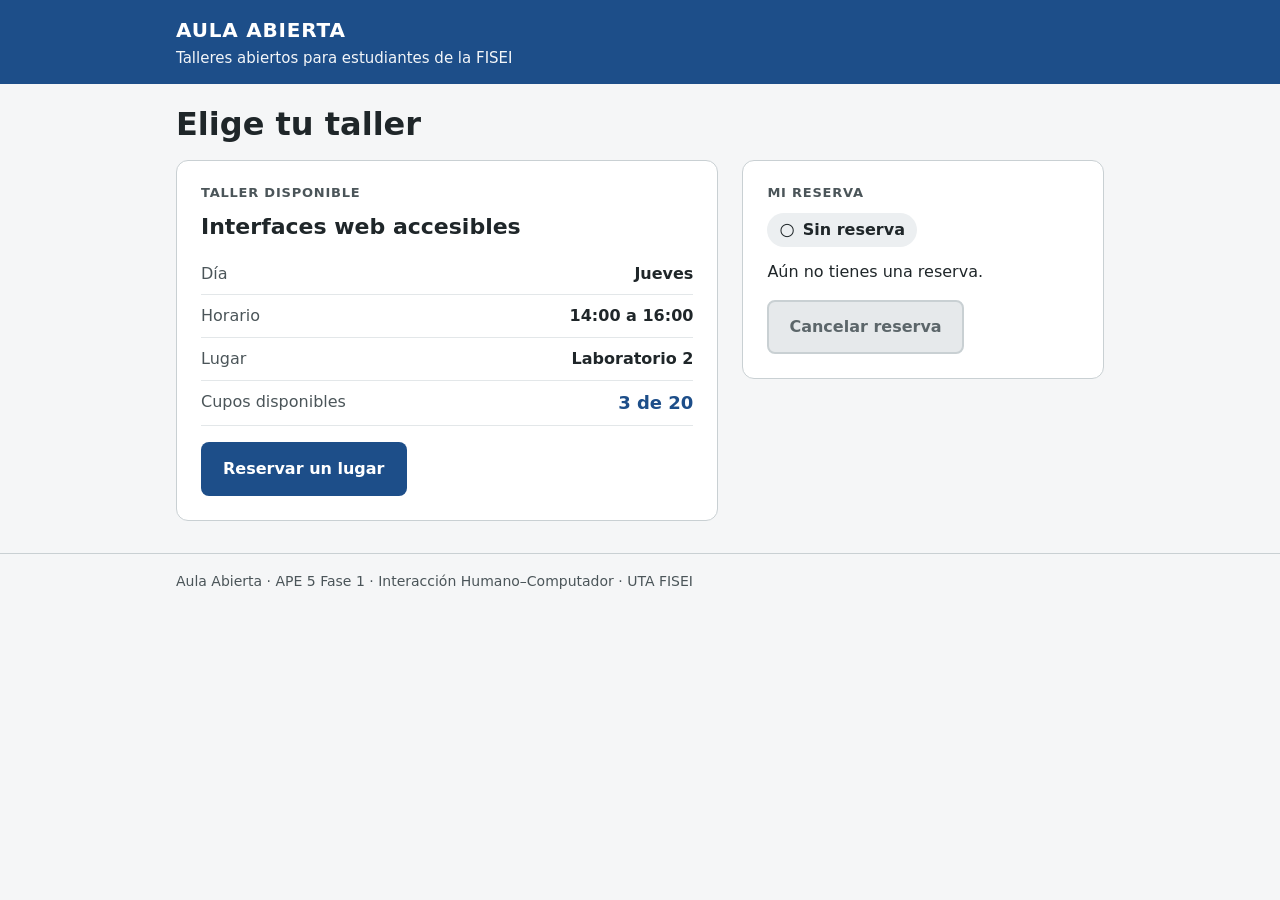
<file: index.html>
<!doctype html>
<html lang="es">
<head>
  <meta charset="utf-8">
  <meta name="viewport" content="width=device-width, initial-scale=1">
  <title>Aula Abierta · APE 5 Fase 1</title>
  <!-- Para GitHub Pages: la página principal está en src/ -->
  <meta http-equiv="refresh" content="0; url=src/index.html">
</head>
<body>
  <p><a href="src/index.html">Abrir la interfaz de reserva de talleres</a></p>
</body>
</html>
</file>
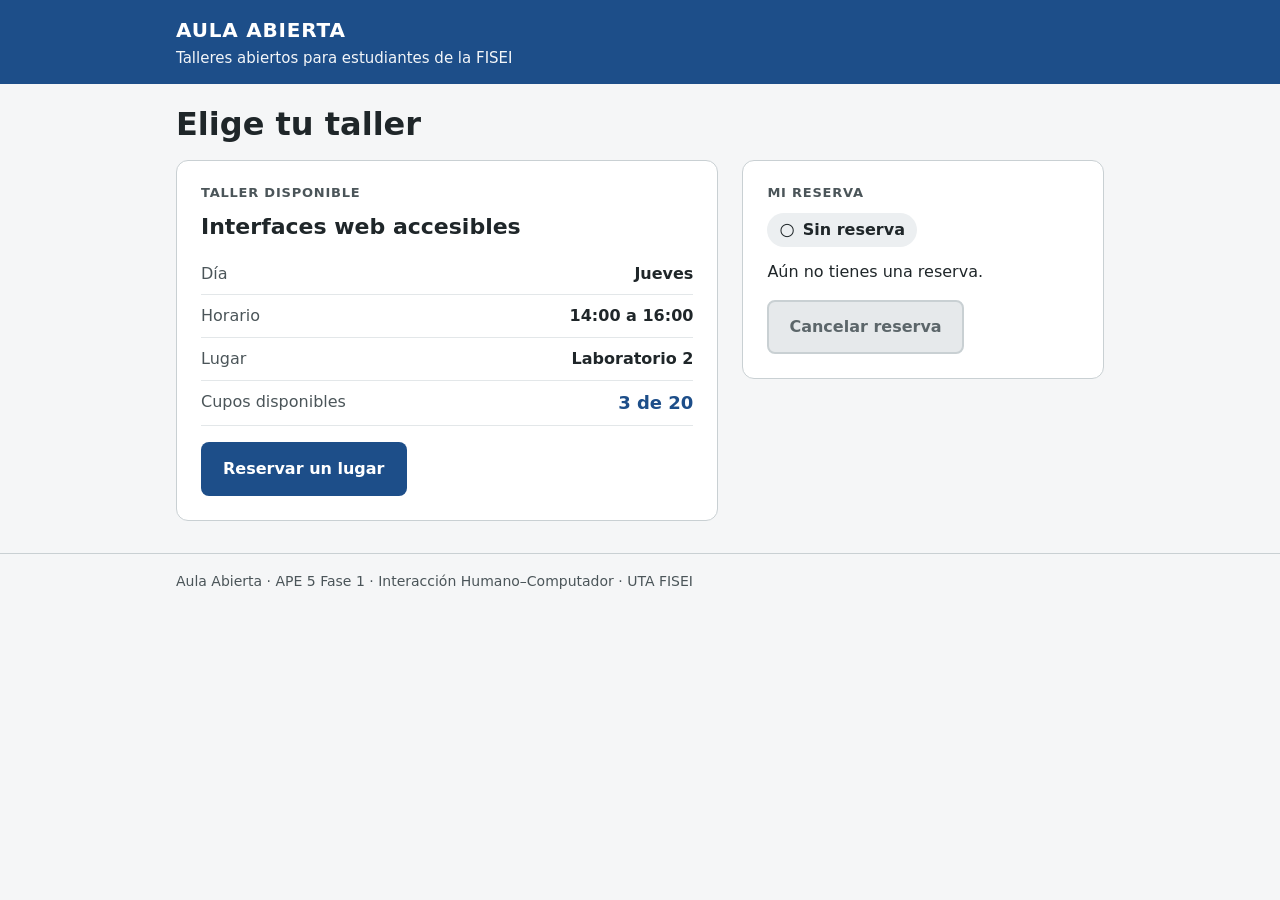
<file: src/index.html>
<!doctype html>
<html lang="es">
<head>
  <meta charset="utf-8">
  <!-- Sin viewport el celular simula 980 px de ancho y achica toda la página -->
  <meta name="viewport" content="width=device-width, initial-scale=1">
  <title>Aula Abierta · Reserva de talleres</title>
  <link rel="stylesheet" href="estilos.css">
  <script src="reserva.js" defer></script>
</head>
<body>
  <a class="saltar" href="#contenido">Saltar al contenido</a>

  <header class="cabecera">
    <div class="contenedor">
      <p class="marca">Aula Abierta</p>
      <p class="lema">Talleres abiertos para estudiantes de la FISEI</p>
    </div>
  </header>

  <!-- El orden del HTML es el orden de lectura: 1) taller, 2) mi reserva.
       El CSS solo cambia la distribución, nunca este orden. -->
  <main id="contenido" class="contenedor">
    <h1>Elige tu taller</h1>

    <div class="distribucion">
      <!-- 1. Información del taller y acción principal -->
      <section class="panel" aria-labelledby="titulo-talleres">
        <h2 id="titulo-talleres" class="titulo-seccion">Taller disponible</h2>

        <article class="taller" aria-labelledby="titulo-taller">
          <h3 id="titulo-taller">Interfaces web accesibles</h3>

          <dl class="datos">
            <div>
              <dt>Día</dt>
              <dd>Jueves</dd>
            </div>
            <div>
              <dt>Horario</dt>
              <dd>14:00 a 16:00</dd>
            </div>
            <div>
              <dt>Lugar</dt>
              <dd>Laboratorio 2</dd>
            </div>
            <div class="dato-decisivo">
              <dt>Cupos disponibles</dt>
              <dd><span id="cupos">3</span> de 20</dd>
            </div>
          </dl>

          <button type="button" id="btn-reservar" class="btn btn-principal">
            Reservar un lugar
          </button>
        </article>
      </section>

      <!-- 2. Estado de la reserva (antes era un <aside> que se perdía a 360 px) -->
      <section class="panel panel-estado" id="mi-reserva" aria-labelledby="titulo-reserva" data-estado="disponible">
        <h2 id="titulo-reserva" class="titulo-seccion">Mi reserva</h2>

        <p class="insignia" id="insignia">
          <span class="insignia-icono" id="insignia-icono" aria-hidden="true">○</span>
          <span id="insignia-texto">Sin reserva</span>
        </p>

        <!-- Región que comunica cada cambio de estado (la anuncia el lector de pantalla) -->
        <p role="status" id="estado" class="mensaje">Aún no tienes una reserva.</p>

        <button type="button" id="btn-cancelar" class="btn btn-secundario" disabled>
          Cancelar reserva
        </button>
      </section>
    </div>
  </main>

  <footer class="pie">
    <div class="contenedor">
      <p>Aula Abierta · APE 5 Fase 1 · Interacción Humano–Computador · UTA FISEI</p>
    </div>
  </footer>
</body>
</html>
</file>
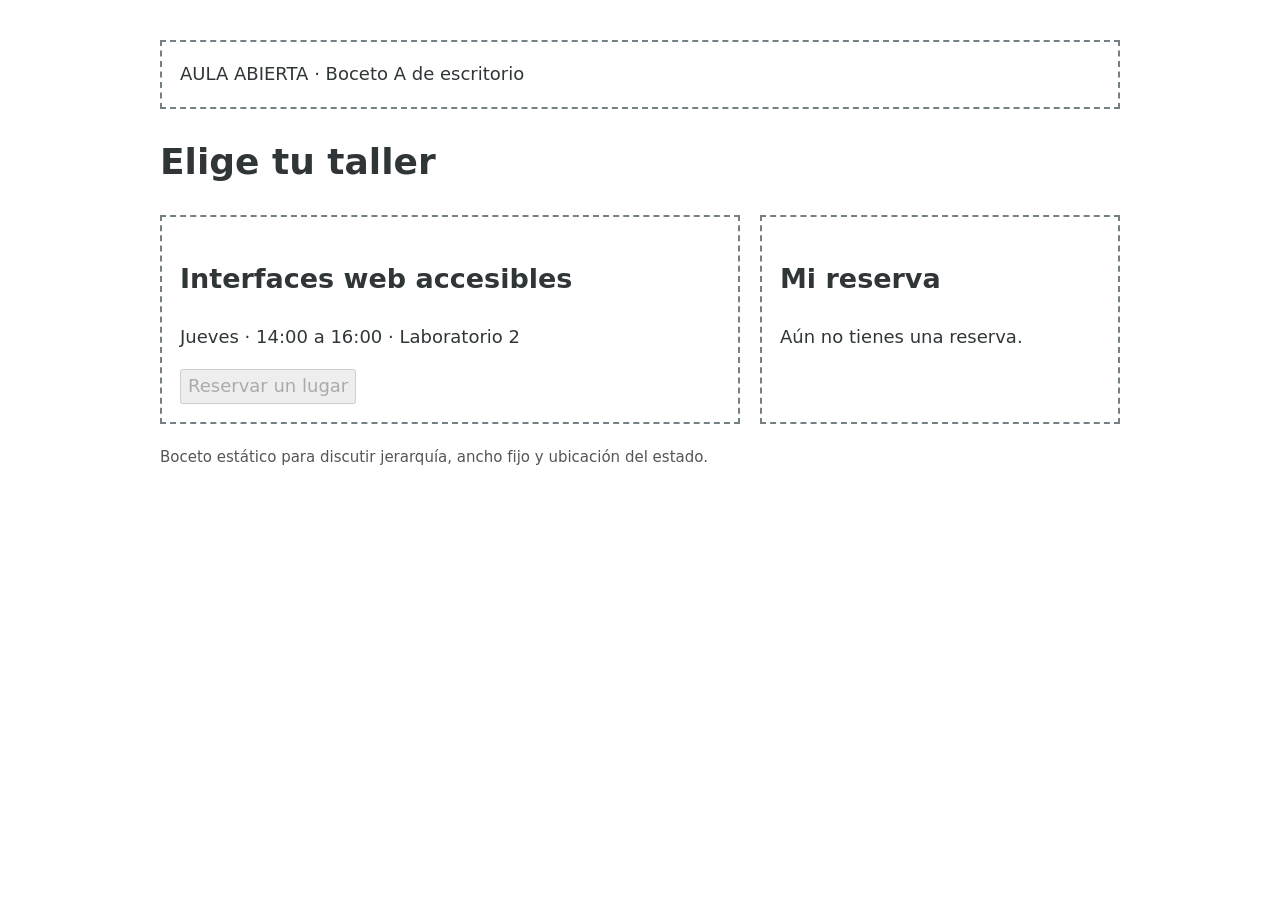
<file: prototipos/prototipo-A.html>
<!doctype html><html lang="es"><meta charset="utf-8"><meta name="viewport" content="width=device-width, initial-scale=1"><title>Aula Abierta · Talleres</title><style>body{width:960px;margin:40px auto;font:18px/1.6 system-ui;color:#303638}header,article,aside{padding:18px;border:2px dashed #758084}main{display:grid;grid-template-columns:580px 360px;gap:20px}button{font:inherit}small{color:#555}</style><header>AULA ABIERTA · Boceto A de escritorio</header><h1>Elige tu taller</h1><main><article><h2>Interfaces web accesibles</h2><p>Jueves · 14:00 a 16:00 · Laboratorio 2</p><button disabled>Reservar un lugar</button></article><aside><h2>Mi reserva</h2><p>Aún no tienes una reserva.</p></aside></main><p><small>Boceto estático para discutir jerarquía, ancho fijo y ubicación del estado.</small></p></html>
</file>
<file: src/estilos.css>
/* =========================================================
   AULA ABIERTA · CSS MOBILE FIRST
   Base: una sola columna (celular).
   @media (min-width: 48rem) → 768 px: dos columnas.
   El orden del HTML (taller → mi reserva) no se altera.
   ========================================================= */

:root {
  --texto: #1f2629;           /* sobre blanco: 15,3:1 */
  --texto-suave: #4b5559;     /* sobre blanco: 7,6:1 */
  --fondo: #f5f6f7;
  --superficie: #ffffff;
  --borde: #c9d0d3;
  --primario: #1d4e89;        /* con texto blanco: 8,4:1 */
  --primario-hover: #163c69;
  --exito: #1b6e3a;           /* con texto blanco: 6,4:1 */
  --exito-fondo: #e5f3ea;
  --aviso: #8a4b00;           /* sobre su fondo: 6,0:1 */
  --aviso-fondo: #fdf0dd;
  --foco: #f2a900;
  --radio: 0.75rem;
  --espacio: 1rem;
}

/* ---------- Base ---------- */
*,
*::before,
*::after {
  box-sizing: border-box;
}

body {
  margin: 0;
  font-family: system-ui, -apple-system, "Segoe UI", Roboto, Arial, sans-serif;
  font-size: 1rem;            /* 16 px: legible sin zoom */
  line-height: 1.6;
  color: var(--texto);
  background: var(--fondo);
}

/* ANTES: body { width: 960px } → desborde a 360 px.
   AHORA: ancho fluido con límite. */
.contenedor {
  width: 100%;
  max-width: 60rem;           /* 960 px como máximo, igual que el boceto */
  margin-inline: auto;
  padding-inline: var(--espacio);
}

h1, h2, h3 { line-height: 1.25; }

/* Foco visible para quien navega con Tab */
:focus-visible {
  outline: 3px solid var(--foco);
  outline-offset: 3px;
}

.saltar {
  position: absolute;
  left: var(--espacio);
  top: -3rem;
  padding: 0.5rem 1rem;
  background: var(--foco);
  color: #000;
  font-weight: 700;
  z-index: 10;
}
.saltar:focus { top: 0.5rem; }

/* ---------- Cabecera ---------- */
.cabecera {
  background: var(--primario);
  color: #fff;
  padding-block: 0.875rem;
}
.marca {
  margin: 0;
  font-size: 1.25rem;
  font-weight: 800;
  letter-spacing: 0.04em;
  text-transform: uppercase;
}
.lema { margin: 0; font-size: 0.9375rem; opacity: 0.95; }

main { padding-block: 1.25rem 2rem; }
h1 { font-size: 1.625rem; margin: 0 0 1rem; }

/* ---------- Distribución: UNA columna en móvil ---------- */
.distribucion {
  display: grid;
  grid-template-columns: 1fr;
  gap: var(--espacio);
}

.panel {
  background: var(--superficie);
  border: 1px solid var(--borde);
  border-radius: var(--radio);
  padding: var(--espacio);
  min-width: 0;               /* evita que el contenido empuje la columna */
}

.titulo-seccion {
  margin: 0 0 0.75rem;
  font-size: 0.8125rem;
  font-weight: 700;
  letter-spacing: 0.06em;
  text-transform: uppercase;
  color: var(--texto-suave);
}

.taller h3 { margin: 0 0 0.75rem; font-size: 1.375rem; }

/* Lista de descripción: término y valor en la misma fila */
.datos { margin: 0 0 1rem; }
.datos > div {
  display: flex;
  justify-content: space-between;
  gap: 1rem;
  padding-block: 0.5rem;
  border-bottom: 1px solid #e3e7e9;
}
.datos dt { color: var(--texto-suave); }
.datos dd { margin: 0; font-weight: 600; text-align: right; }

/* Dato decisivo destacado: es lo que el estudiante necesita para decidir */
.dato-decisivo dd { font-size: 1.125rem; color: var(--primario); }

/* ---------- Botones nativos ---------- */
.btn {
  font: inherit;
  font-weight: 700;
  width: 100%;                /* móvil: todo el ancho, fácil de tocar (Fitts) */
  min-height: 3rem;           /* 48 px */
  padding: 0.75rem 1.25rem;
  border-radius: 0.5rem;
  cursor: pointer;
  border: 2px solid transparent;
}
.btn-principal { background: var(--primario); color: #fff; }
.btn-principal:hover:not(:disabled) { background: var(--primario-hover); }
.btn-secundario { background: #fff; color: var(--primario); border-color: var(--primario); }
.btn-secundario:hover:not(:disabled) { background: #eef3fa; }

/* Estado deshabilitado claramente distinto (no solo por color: texto y cursor) */
.btn:disabled {
  background: #e6e9eb;
  color: #5c666a;             /* 5,1:1 sobre el gris */
  border-color: #c9d0d3;
  cursor: not-allowed;
}

/* ---------- Panel de estado ---------- */
.insignia {
  display: inline-flex;
  align-items: center;
  gap: 0.5rem;
  margin: 0 0 0.75rem;
  padding: 0.25rem 0.75rem;
  border-radius: 999px;
  font-weight: 700;
  background: #eceff1;
  color: var(--texto);
}
.insignia-icono { font-size: 1.1em; line-height: 1; }

.mensaje { margin: 0 0 1rem; }

/* Cada estado combina ícono + texto + color (nunca solo color) */
.panel-estado[data-estado="confirmada"] { border: 2px solid var(--exito); }
.panel-estado[data-estado="confirmada"] .insignia { background: var(--exito); color: #fff; }

.panel-estado[data-estado="cancelada"] { border: 2px solid var(--aviso); }
.panel-estado[data-estado="cancelada"] .insignia { background: var(--aviso-fondo); color: var(--aviso); }

/* ---------- Pie ---------- */
.pie {
  border-top: 1px solid var(--borde);
  color: var(--texto-suave);
  font-size: 0.875rem;
  padding-block: 1rem;
}
.pie p { margin: 0; }

/* =========================================================
   ≥ 48rem (768 px): DOS COLUMNAS
   Justificación: desde 768 px caben el taller (≈ 430 px) y el
   panel de estado (≈ 290 px) uno al lado del otro sin comprimir
   el texto. El estado queda visible junto a la acción, sin scroll.
   ========================================================= */
@media (min-width: 48rem) {
  .distribucion {
    grid-template-columns: minmax(0, 3fr) minmax(0, 2fr);
    align-items: start;
    gap: 1.5rem;
  }

  h1 { font-size: 2rem; }
  .panel { padding: 1.5rem; }

  /* En escritorio el botón ya no necesita todo el ancho */
  .btn { width: auto; }

  /* El panel de estado acompaña al usuario al desplazarse */
  .panel-estado { position: sticky; top: 1rem; }
}

@media (prefers-reduced-motion: reduce) {
  * { transition: none !important; scroll-behavior: auto !important; }
}
</file>
